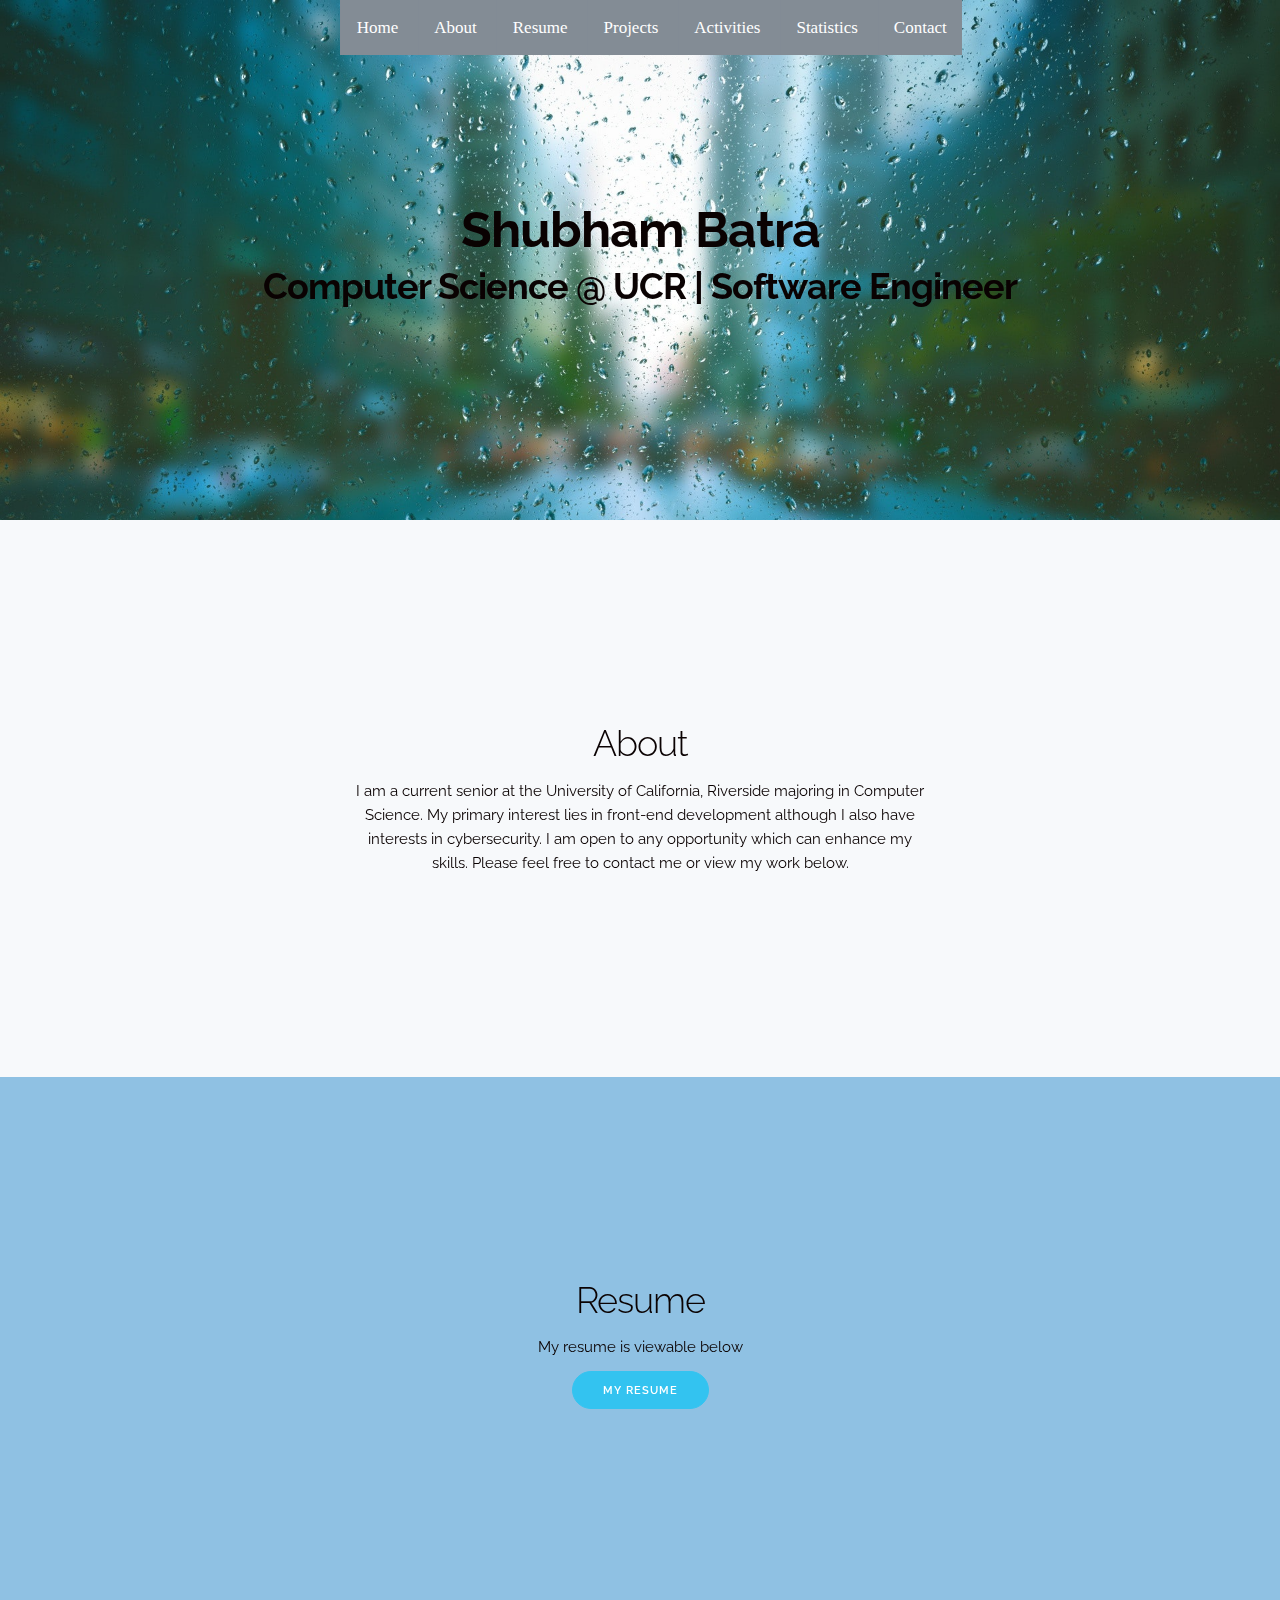
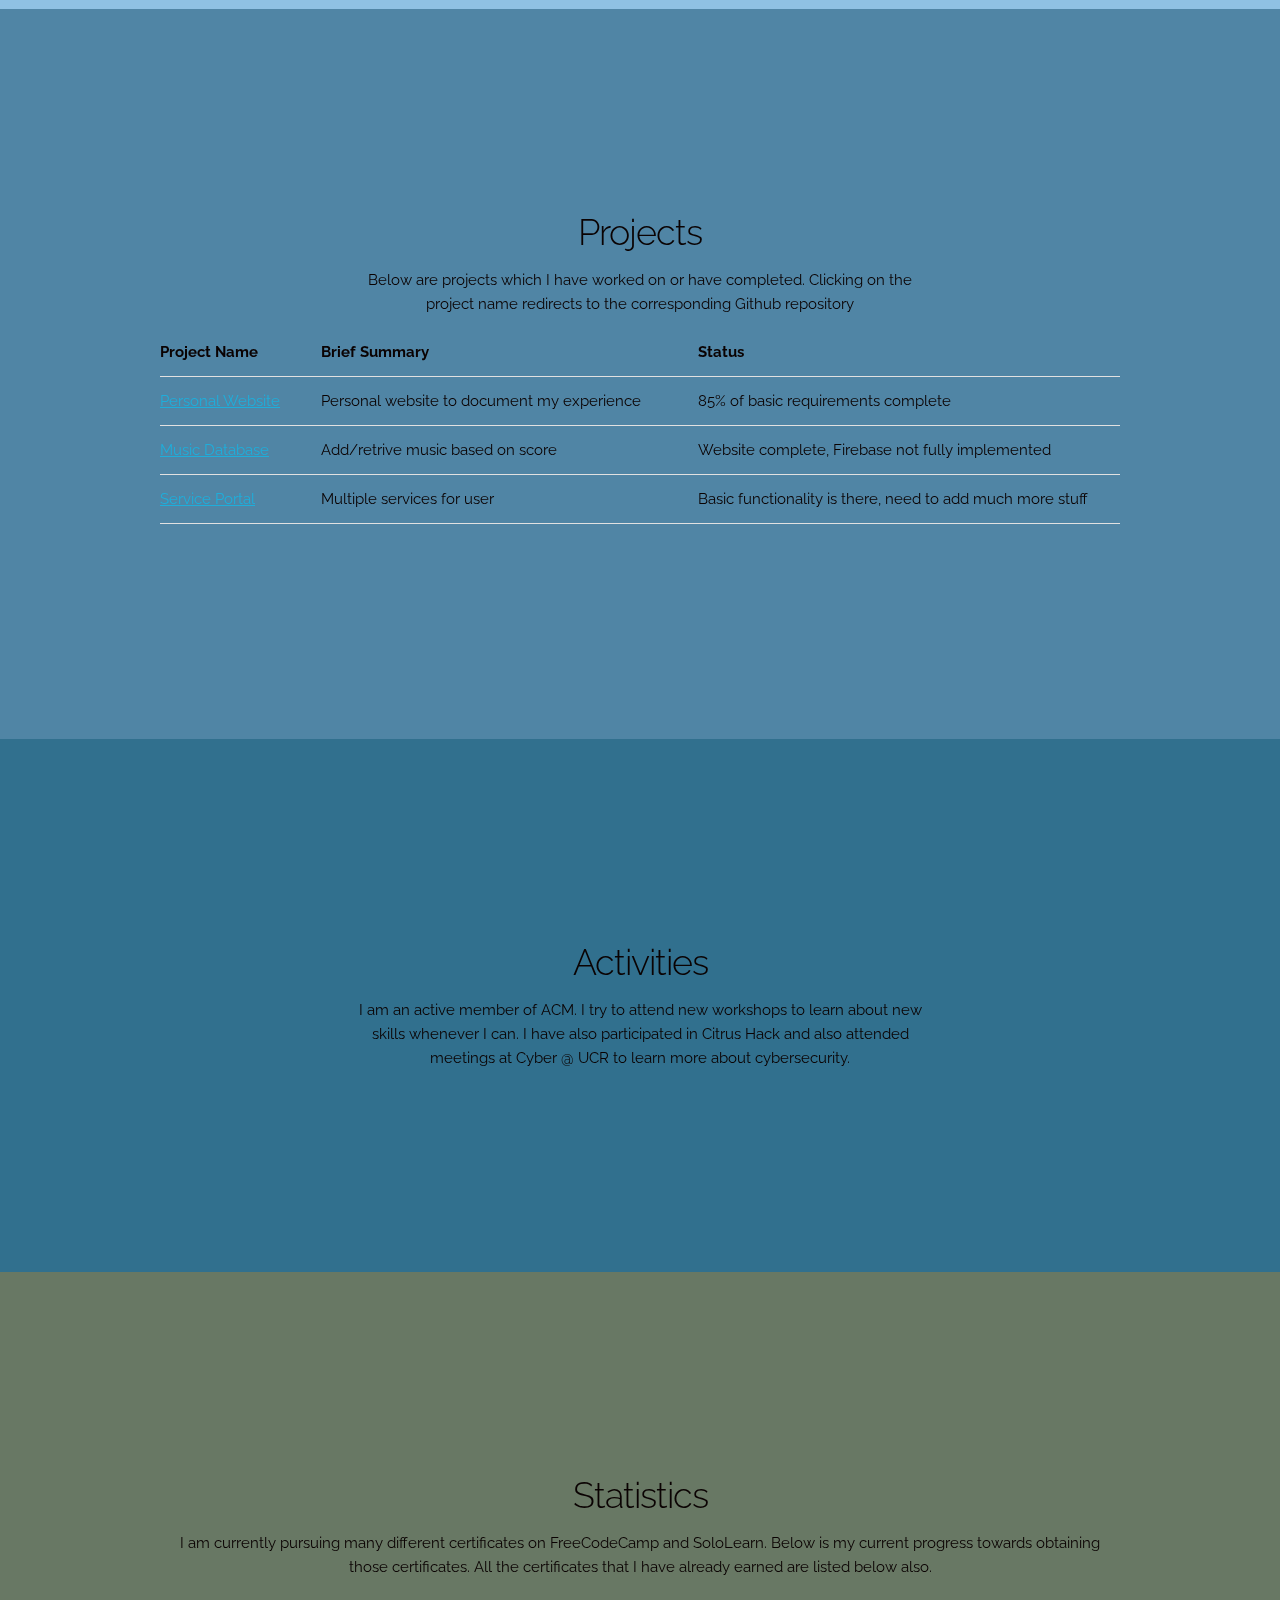
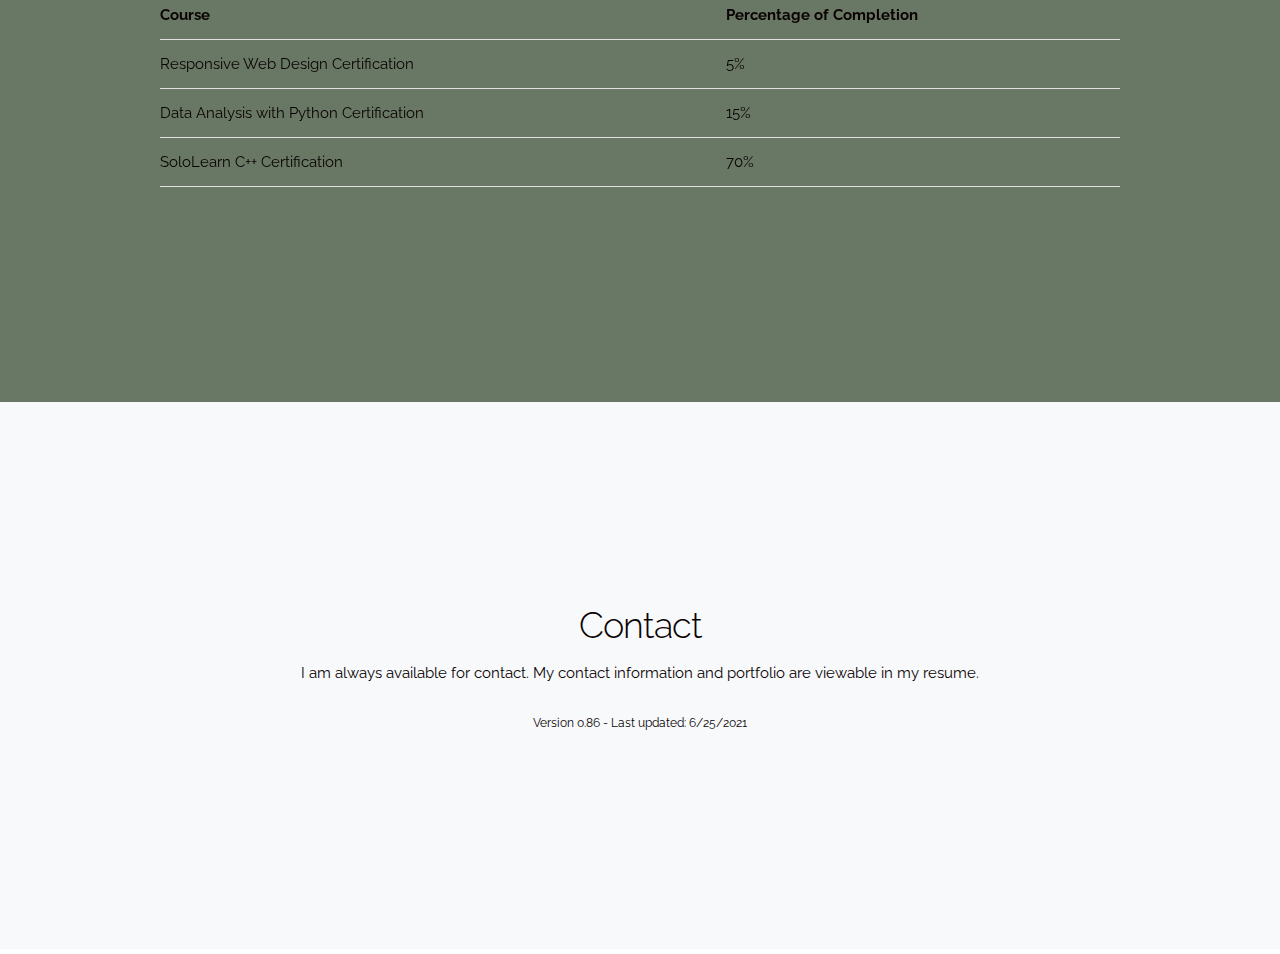
<file: index.html>
<!DOCTYPE html>
<html lang="en">
<head>

  <!-- Basic Page Needs
  –––––––––––––––––––––––––––––––––––––––––––––––––– -->
  <meta charset="utf-8">
  <title>Shubham's Website</title>
  <meta name="description" content="Shubham's Website">
  <meta name="author" content="Shubham Batra">

  <!-- Mobile Specific Metas
  –––––––––––––––––––––––––––––––––––––––––––––––––– -->
  <meta name="viewport" content="width=device-width, initial-scale=1">

  <!-- FONT
  –––––––––––––––––––––––––––––––––––––––––––––––––– -->
  <link href='//fonts.googleapis.com/css?family=Raleway:400,300,600' rel='stylesheet' type='text/css'>

  <!-- CSS
  –––––––––––––––––––––––––––––––––––––––––––––––––– -->
  <link rel="stylesheet" href="CSS/normalize.css">
  <link rel="stylesheet" href="CSS/skeleton.css">
  <link rel="stylesheet" href="CSS/custom.css">

  <!-- Scripts
  –––––––––––––––––––––––––––––––––––––––––––––––––– -->
  <script src="//ajax.googleapis.com/ajax/libs/jquery/2.1.1/jquery.min.js">

    // Menu JS
    function openDrawerMenu(){
        var x = document.getElementById("mainNavBar");
        if (x.className === "navBar"){
        x.className += " responsive";
        } else {
        x.className = "navBar";
        }
    }

   </script>

  <!-- Favicon
  –––––––––––––––––––––––––––––––––––––––––––––––––– -->
  <link rel="icon" type="image/png" href="../../dist/images/favicon.png">

</head>
<body>

  <!-- Primary Page Layout
  –––––––––––––––––––––––––––––––––––––––––––––––––– -->

  <!-- Navigation Bar-->
  <div class="navBar" id="mainNavBar">
    <a href="#home">Home</a>
    <a href="#about">About</a>
    <a href="#resume">Resume</a>
    <a href="#projects">Projects</a>
    <a href="#activities">Activities</a>
    <a href="#statistics">Statistics</a>
    <a href="#contact">Contact</a>

    <a href="javascript:void(0);" class="icon" onClick="openDrawerMenu()">&#9776;</a>
    <!--&#9776; is the code for the 3 line menu button-->
  </div>

 <!-- Home View-->
  <div class="section home", id="home">
    <div class="container">
      <div class="row">
        <div class="section-heading">
          <h1 class="home-heading"><b>Shubham Batra</b></h1>
          <h3><b> Computer Science @ UCR | Software Engineer</b></h3>
        </div>
      </div>
    </div>
  </div>

<!-- About -->
  <div class="section about", id="about">
    <div class="container">
          <h3 class = "section-heading">About</h3>
          <p class="section-description">I am a current senior at the University of California, Riverside majoring in Computer Science. My primary interest lies in front-end development although I also have interests in cybersecurity. I am open to any opportunity which can enhance my skills. Please feel free to contact me or view my work below.  </p>
    </div>
  </div>

<!-- Resume -->
<div class="section resume", id="resume">
    <div class="container">
          <h3 class = "section-heading">Resume</h3>
          <p class = "section-description"> My resume is viewable below </p>
          <a class="button button-primary" href="Documents/ShubhamBatraResume.pdf">My resume</a>
    </div>
  </div>

<!-- Projects -->
<div class="section projects", id="projects">
    <div class="container">
          <h3 class = "section-heading">Projects</h3>
          <p class = "section-description"> Below are projects which I have worked on or have completed. Clicking on the project name redirects to the corresponding Github repository </p>
          <table class="u-full-width">
            <thead>
              <tr>
                <th>Project Name</th>
                <th>Brief Summary</th>
                <th>Status</th>
              </tr>
            </thead>
            <tbody>
              <tr>
                <td><a href="https://github.com/shubham-batra/shubham-batra.github.io">Personal Website</a></td>
                <td>Personal website to document my experience</td>
                <td>85% of basic requirements complete</td>
              </tr>
              <tr>
                <td><a href="https://github.com/shubham-batra/www.themusicforest.space">Music Database</a></td>
                <td>Add/retrive music based on score</td>
                <td>Website complete, Firebase not fully implemented</td>
              </tr>
              <tr>
                <td><a href="https://github.com/shubham-batra/ServicePortal">Service Portal</a></td>
                <td>Multiple services for user</td>
                <td>Basic functionality is there, need to add much more stuff</td>
              </tr>
            </tbody>
          </table>
    </div>
  </div>

<!-- Activities -->
<div class="section activities", id="activities">
    <div class="container">
          <h3 class = "section-heading">Activities</h3>
          <p class = "section-description"> I am an active member of ACM. I try to attend new workshops to learn about new skills whenever I can. I have also participated in Citrus Hack and also attended meetings at Cyber @ UCR to learn more about cybersecurity. </p>
    </div>
  </div>

<!-- Statistics -->
<div class="section statistics", id="statistics">
    <div class="container">
          <h3 class = "section-heading">Statistics</h3>
          <p class = "section-heading"> I am currently pursuing many different certificates on FreeCodeCamp and SoloLearn. Below is my current progress towards obtaining those certificates. All the certificates that I have already earned are listed below also.</p>
          <table class="u-full-width">
            <thead>
              <tr>
                <th>Course</th>
                <th>Percentage of Completion</th>
              </tr>
            </thead>
            <tbody>
              <tr>
                <td>Responsive Web Design Certification</td>
                <td>5%</td>
              </tr>
              <tr>
                <td>Data Analysis with Python Certification</td>
                <td>15%</td>
              </tr>
              <tr>
                <td>SoloLearn C++ Certification</td>
                <td>70%</td>
              </tr>
            </tbody>
          </table>
    </div>
  </div>
<!-- Contact -->
<div class="section contact", id="contact">
    <div class="container">
          <h3 class = "section-heading">Contact</h3>
          <p class> I am always available for contact. My contact information and portfolio are viewable in my resume.</p>
          <p><small>Version 0.86 - Last updated: 6/25/2021</small></p>
    </div>
  </div>

<!-- End Document
  –––––––––––––––––––––––––––––––––––––––––––––––––– -->
</body>
</html>
</file>
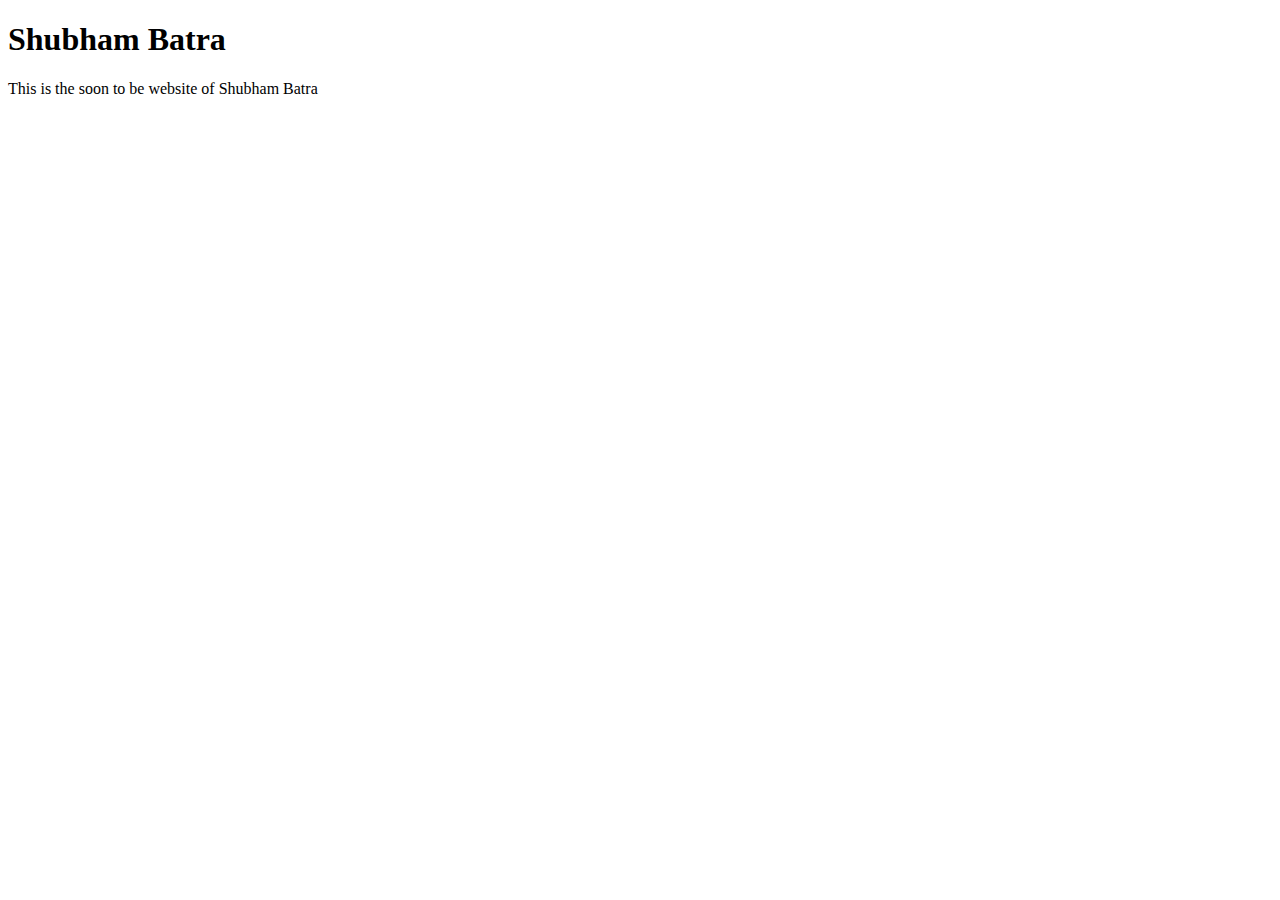
<file: Website.html>
<!DOCTYPE html>
<html>
<head>
    <link rel="stylesheet" type="text/css" href="./StyleSheet.css">
    <title>Shubham Batra</title>
</head>
<body>
    <h1> Shubham Batra</h1>
    <p>This is the soon to be website of Shubham Batra</p>
</body>
</html>
</file>
<file: CSS/skeleton.css>
/*
* Skeleton V2.0.4
* Copyright 2014, Dave Gamache
* www.getskeleton.com
* Free to use under the MIT license.
* http://www.opensource.org/licenses/mit-license.php
* 12/29/2014
*/


/* Table of contents
––––––––––––––––––––––––––––––––––––––––––––––––––
- Grid
- Base Styles
- Typography
- Links
- Buttons
- Forms
- Lists
- Code
- Tables
- Spacing
- Utilities
- Clearing
- Media Queries
*/


/* Grid
–––––––––––––––––––––––––––––––––––––––––––––––––– */
.container {
  position: relative;
  width: 100%;
  max-width: 960px;
  margin: 0 auto;
  padding: 0 20px;
  box-sizing: border-box; }
.column,
.columns {
  width: 100%;
  float: left;
  box-sizing: border-box; }

/* For devices larger than 400px */
@media (min-width: 400px) {
  .container {
    width: 85%;
    padding: 0; }
}

/* For devices larger than 550px */
@media (min-width: 550px) {
  .container {
    width: 80%; }
  .column,
  .columns {
    margin-left: 4%; }
  .column:first-child,
  .columns:first-child {
    margin-left: 0; }

  .one.column,
  .one.columns                    { width: 4.66666666667%; }
  .two.columns                    { width: 13.3333333333%; }
  .three.columns                  { width: 22%;            }
  .four.columns                   { width: 30.6666666667%; }
  .five.columns                   { width: 39.3333333333%; }
  .six.columns                    { width: 48%;            }
  .seven.columns                  { width: 56.6666666667%; }
  .eight.columns                  { width: 65.3333333333%; }
  .nine.columns                   { width: 74.0%;          }
  .ten.columns                    { width: 82.6666666667%; }
  .eleven.columns                 { width: 91.3333333333%; }
  .twelve.columns                 { width: 100%; margin-left: 0; }

  .one-third.column               { width: 30.6666666667%; }
  .two-thirds.column              { width: 65.3333333333%; }

  .one-half.column                { width: 48%; }

  /* Offsets */
  .offset-by-one.column,
  .offset-by-one.columns          { margin-left: 8.66666666667%; }
  .offset-by-two.column,
  .offset-by-two.columns          { margin-left: 17.3333333333%; }
  .offset-by-three.column,
  .offset-by-three.columns        { margin-left: 26%;            }
  .offset-by-four.column,
  .offset-by-four.columns         { margin-left: 34.6666666667%; }
  .offset-by-five.column,
  .offset-by-five.columns         { margin-left: 43.3333333333%; }
  .offset-by-six.column,
  .offset-by-six.columns          { margin-left: 52%;            }
  .offset-by-seven.column,
  .offset-by-seven.columns        { margin-left: 60.6666666667%; }
  .offset-by-eight.column,
  .offset-by-eight.columns        { margin-left: 69.3333333333%; }
  .offset-by-nine.column,
  .offset-by-nine.columns         { margin-left: 78.0%;          }
  .offset-by-ten.column,
  .offset-by-ten.columns          { margin-left: 86.6666666667%; }
  .offset-by-eleven.column,
  .offset-by-eleven.columns       { margin-left: 95.3333333333%; }

  .offset-by-one-third.column,
  .offset-by-one-third.columns    { margin-left: 34.6666666667%; }
  .offset-by-two-thirds.column,
  .offset-by-two-thirds.columns   { margin-left: 69.3333333333%; }

  .offset-by-one-half.column,
  .offset-by-one-half.columns     { margin-left: 52%; }

}


/* Base Styles
–––––––––––––––––––––––––––––––––––––––––––––––––– */
/* NOTE
html is set to 62.5% so that all the REM measurements throughout Skeleton
are based on 10px sizing. So basically 1.5rem = 15px :) */
html {
  font-size: 62.5%; }
body {
  font-size: 1.5em; /* currently ems cause chrome bug misinterpreting rems on body element */
  line-height: 1.6;
  font-weight: 400;
  font-family: "Raleway", "HelveticaNeue", "Helvetica Neue", Helvetica, Arial, sans-serif;
  color: #222; }


/* Typography
–––––––––––––––––––––––––––––––––––––––––––––––––– */
h1, h2, h3, h4, h5, h6 {
  margin-top: 0;
  margin-bottom: 2rem;
  font-weight: 300; }
h1 { font-size: 4.0rem; line-height: 1.2;  letter-spacing: -.1rem;}
h2 { font-size: 3.6rem; line-height: 1.25; letter-spacing: -.1rem; }
h3 { font-size: 3.0rem; line-height: 1.3;  letter-spacing: -.1rem; }
h4 { font-size: 2.4rem; line-height: 1.35; letter-spacing: -.08rem; }
h5 { font-size: 1.8rem; line-height: 1.5;  letter-spacing: -.05rem; }
h6 { font-size: 1.5rem; line-height: 1.6;  letter-spacing: 0; }

/* Larger than phablet */
@media (min-width: 550px) {
  h1 { font-size: 5.0rem; }
  h2 { font-size: 4.2rem; }
  h3 { font-size: 3.6rem; }
  h4 { font-size: 3.0rem; }
  h5 { font-size: 2.4rem; }
  h6 { font-size: 1.5rem; }
}

p {
  margin-top: 0; }


/* Links
–––––––––––––––––––––––––––––––––––––––––––––––––– */
a {
  color: #1EAEDB; }
a:hover {
  color: #0FA0CE; }


/* Buttons
–––––––––––––––––––––––––––––––––––––––––––––––––– */
.button,
button,
input[type="submit"],
input[type="reset"],
input[type="button"] {
  display: inline-block;
  height: 38px;
  padding: 0 30px;
  color: #555;
  text-align: center;
  font-size: 11px;
  font-weight: 600;
  line-height: 38px;
  letter-spacing: .1rem;
  text-transform: uppercase;
  text-decoration: none;
  white-space: nowrap;
  background-color: transparent;
  border-radius: 4px;
  border: 1px solid #bbb;
  cursor: pointer;
  box-sizing: border-box; }
.button:hover,
button:hover,
input[type="submit"]:hover,
input[type="reset"]:hover,
input[type="button"]:hover,
.button:focus,
button:focus,
input[type="submit"]:focus,
input[type="reset"]:focus,
input[type="button"]:focus {
  color: #333;
  border-color: #888;
  outline: 0; }
.button.button-primary,
button.button-primary,
input[type="submit"].button-primary,
input[type="reset"].button-primary,
input[type="button"].button-primary {
  color: #FFF;
  background-color: #33C3F0;
  border-color: #33C3F0; }
.button.button-primary:hover,
button.button-primary:hover,
input[type="submit"].button-primary:hover,
input[type="reset"].button-primary:hover,
input[type="button"].button-primary:hover,
.button.button-primary:focus,
button.button-primary:focus,
input[type="submit"].button-primary:focus,
input[type="reset"].button-primary:focus,
input[type="button"].button-primary:focus {
  color: #FFF;
  background-color: #1EAEDB;
  border-color: #1EAEDB; }


/* Forms
–––––––––––––––––––––––––––––––––––––––––––––––––– */
input[type="email"],
input[type="number"],
input[type="search"],
input[type="text"],
input[type="tel"],
input[type="url"],
input[type="password"],
textarea,
select {
  height: 38px;
  padding: 6px 10px; /* The 6px vertically centers text on FF, ignored by Webkit */
  background-color: #fff;
  border: 1px solid #D1D1D1;
  border-radius: 4px;
  box-shadow: none;
  box-sizing: border-box; }
/* Removes awkward default styles on some inputs for iOS */
input[type="email"],
input[type="number"],
input[type="search"],
input[type="text"],
input[type="tel"],
input[type="url"],
input[type="password"],
textarea {
  -webkit-appearance: none;
     -moz-appearance: none;
          appearance: none; }
textarea {
  min-height: 65px;
  padding-top: 6px;
  padding-bottom: 6px; }
input[type="email"]:focus,
input[type="number"]:focus,
input[type="search"]:focus,
input[type="text"]:focus,
input[type="tel"]:focus,
input[type="url"]:focus,
input[type="password"]:focus,
textarea:focus,
select:focus {
  border: 1px solid #33C3F0;
  outline: 0; }
label,
legend {
  display: block;
  margin-bottom: .5rem;
  font-weight: 600; }
fieldset {
  padding: 0;
  border-width: 0; }
input[type="checkbox"],
input[type="radio"] {
  display: inline; }
label > .label-body {
  display: inline-block;
  margin-left: .5rem;
  font-weight: normal; }


/* Lists
–––––––––––––––––––––––––––––––––––––––––––––––––– */
ul {
  list-style: circle inside; }
ol {
  list-style: decimal inside; }
ol, ul {
  padding-left: 0;
  margin-top: 0; }
ul ul,
ul ol,
ol ol,
ol ul {
  margin: 1.5rem 0 1.5rem 3rem;
  font-size: 90%; }
li {
  margin-bottom: 1rem; }


/* Code
–––––––––––––––––––––––––––––––––––––––––––––––––– */
code {
  padding: .2rem .5rem;
  margin: 0 .2rem;
  font-size: 90%;
  white-space: nowrap;
  background: #F1F1F1;
  border: 1px solid #E1E1E1;
  border-radius: 4px; }
pre > code {
  display: block;
  padding: 1rem 1.5rem;
  white-space: pre; }


/* Tables
–––––––––––––––––––––––––––––––––––––––––––––––––– */
th,
td {
  padding: 12px 15px;
  text-align: left;
  border-bottom: 1px solid #E1E1E1; }
th:first-child,
td:first-child {
  padding-left: 0; }
th:last-child,
td:last-child {
  padding-right: 0; }


/* Spacing
–––––––––––––––––––––––––––––––––––––––––––––––––– */
button,
.button {
  margin-bottom: 1rem; }
input,
textarea,
select,
fieldset {
  margin-bottom: 1.5rem; }
pre,
blockquote,
dl,
figure,
table,
p,
ul,
ol,
form {
  margin-bottom: 2.5rem; }


/* Utilities
–––––––––––––––––––––––––––––––––––––––––––––––––– */
.u-full-width {
  width: 100%;
  box-sizing: border-box; }
.u-max-full-width {
  max-width: 100%;
  box-sizing: border-box; }
.u-pull-right {
  float: right; }
.u-pull-left {
  float: left; }


/* Misc
–––––––––––––––––––––––––––––––––––––––––––––––––– */
hr {
  margin-top: 3rem;
  margin-bottom: 3.5rem;
  border-width: 0;
  border-top: 1px solid #E1E1E1; }


/* Clearing
–––––––––––––––––––––––––––––––––––––––––––––––––– */

/* Self Clearing Goodness */
.container:after,
.row:after,
.u-cf {
  content: "";
  display: table;
  clear: both; }


/* Media Queries
–––––––––––––––––––––––––––––––––––––––––––––––––– */
/*
Note: The best way to structure the use of media queries is to create the queries
near the relevant code. For example, if you wanted to change the styles for buttons
on small devices, paste the mobile query code up in the buttons section and style it
there.
*/


/* Larger than mobile */
@media (min-width: 400px) {}

/* Larger than phablet (also point when grid becomes active) */
@media (min-width: 550px) {}

/* Larger than tablet */
@media (min-width: 750px) {}

/* Larger than desktop */
@media (min-width: 1000px) {}

/* Larger than Desktop HD */
@media (min-width: 1200px) {}
</file>
<file: CSS/custom.css>
/* Menu */
.navBar{
  background-color: #838c95; 
  overflow: hidden;
  position: fixed;
  text-align: center;
  padding: 0;
  margin: auto;
  left: 48%;
  transform: translateX(-44%); /* To move navigation bar horizontly. Increasing raw number moves bar left */
  opacity: 1;
}

/*Floats each item to the left with padding of 14 & 16 px.
Removes the underline with text decoration = none.*/
.navBar a{
  float: none;
  display: inline-block;
  color: white;
  text-align: center;
  padding: 14px 16px;
  text-decoration: none;
  font-size: 17px;
  left: 18%;
  font-family: Tahoma;
  background-color: #838c95;
  opacity: 1;
}

/*Background color change during hover state*/
.navBar a:hover{
  background-color: white;
  color: #009cde;
}

/*Hides the menu Icon which will show when the nav needs to be responsive*/
.navBar .icon{
  display: none;
}

/*Set your custom screen width here replacing 700*/
@media (max-width: 700px){
/*Ignores the first link (which is Home) in the div and       applies 'display = none' to everything else.   Basically hiding everything but Home*/
  .navBar a:not(:first-child){
    display: none;
  }
/*Brings the menu icon into view and floats it to the right*/
  .navBar a.icon{
    display: block; float: right;
  }
  
/*The navBar class will be changed to 'navBar responsive' using JS. This chunk of CSS makes the menu icon stay where it is by making the position absolute within it's parent 'right top corner'. Without this, the icon will get kicked around when the items are collapsed and expanded*/
  .navBar.responsive {
    position: relative;
  }
  .navBar.responsive a.icon {
    position: absolute;
    right: 0;
    top: 0;
  }
  
/*Removes the originally set float and brings them to view*/
  .navBar.responsive a {
    float: none;
    display: block;
    text-align: center;
  }
}

/* Shared
–––––––––––––––––––––––––––––––––––––––––––––––––– */
.button {
    border-radius: 100px;
  }
  
  /* Sections
  –––––––––––––––––––––––––––––––––––––––––––––––––– */
  .section {
    padding: 8rem 0 7rem;
    text-align: center;
  }
  .section-heading,
  .section-description {
    margin-bottom: 1.2rem;
  }

  /* Home
  ------------------------------------------------- */
  .home {
    background-image: url('../Images/pexels-pixabay-531880.jpg');
    background-size: cover;
    color: rgb(10, 2, 2);
    padding-bottom: 5rem;
  }
  .home-multiplier {
    margin-bottom: .5rem;
    color: #11DFC7;
  }
  .home-heading {
    margin-bottom: .3rem;
  }
  .home-description {
    opacity: .8;
    font-weight: 300;
  }

 /* About
 --------------------------------------------------- */
 .about {
    background-image: url();
    background-size: cover;
    color: rgb(10, 2, 2);
    padding: 1rem;
    background-color: #F7F9FB;
  }

  .about-multiplier {
    margin-bottom: .5rem;
    background-color: #F7F9FB;
  }

  /* Resume
  -------------------------------------------------- */
  .resume {
    background-image: url();
    background-size: cover;
    color: rgb(10, 2, 2);
    padding-bottom: 1rem;
    background-color: #8FC1E3;
  }

  .resume-multiplier {
    margin-bottom: .5rem;
    background-color: #8FC1E3;
  }

  /* Projects
  --------------------------------------------------- */
  .projects {
    background-image: url();
    background-size: cover;
    color: rgb(10, 2, 2);
    padding-bottom: 1rem;
    background-color: #5085A5;
  }

  .projects-multiplier {
    margin-bottom: .5rem;
    background-color: #5085A5;
  }

  /* Activities
  --------------------------------------------------- */
  .activities {
    background-image: url();
    background-size: cover;
    color: rgb(10, 2, 2);
    padding-bottom: 1rem;
    background-color: #31708E;
  }

  .activities-multiplier {
    margin-bottom: .5rem;
    background-color: #31708E;
  }

  /* Statistics
  --------------------------------------------------- */
  .statistics {
    background-image: url();
    background-size: cover;
    color: rgb(10, 2, 2);
    padding-bottom: 1rem;
    background-color: #687864;
  }

  .statistics-multiplier {
    margin-bottom: .5rem;
    background-color: #687864;
  }


  /* Contact
  --------------------------------------------------- */
  .contact {
    background-image: url();
    background-size: cover;
    color: rgb(10, 2, 2);
    padding-bottom: 1rem;
    background-color: #F7F9FB;
  }

  .contact {
    margin-bottom: .5rem;
    background-color: #F7F9FB;
  }

  
  /* Hero
  –––––––––––––––––––––––––––––––––––––––––––––––––– */
  .phones {
    position: relative;
  }
  .phone {
    position: relative;
    max-width: 80%;
    margin: 3rem auto -12rem;
  }
  .phone + .phone {
    display: none;
  }
  
  /* Values
  –––––––––––––––––––––––––––––––––––––––––––––––––– */
  .values {
    background-image: url('../images/tree-247122_1280.jpg');
    background-size: cover;
    color: #fff;
    padding-bottom: 5rem;
  }
  .value-multiplier {
    margin-bottom: .5rem;
    color: #11DFC7;
  }
  .value-heading {
    margin-bottom: .3rem;
  }
  .value-description {
    opacity: .8;
    font-weight: 300;
  }
  
  /* Help
  –––––––––––––––––––––––––––––––––––––––––––––––––– */
  .get-help {
    border-bottom: 1px solid #ddd;
  }
  
  /* Categories
  –––––––––––––––––––––––––––––––––––––––––––––––––– */
  .categories {
    background-image: url('../images/values-bg.jpg');
    background-size: cover;
    color: #fff;
  }
  .categories .section-description { 
    margin-bottom: 4rem;
  }
  
  /* Bigger than 550 */
  @media (min-width: 550px) {
    .section {
      padding: 12rem 0 11rem;
    }
    .hero {
      padding-bottom: 12rem;
      text-align: left;
      height: 165px;
    }
    .phone {
      position: absolute;
      top: -7rem;
      right: 3rem;
      max-height: 362px;
      z-index: 3;
    }
    .phone + .phone {
      top: -6rem;
      display: block;
      max-width: 73.8%;
      right: 0;
      z-index: 2;
      max-height: 338px;
    }
    .hero-heading {
      font-size: 2.4rem;
    }
  }
  
  /* Bigger than 750 */
  @media (min-width: 750px) {
    .hero {
      height: 190px;
    }
    .hero-heading {
      font-size: 2.6rem;
    }
    .section {
      padding: 14rem 0 15rem;
    }
    .hero {
      padding: 16rem 0 14rem;
    }
    .section-description {
      max-width: 60%;
      margin-left: auto;
      margin-right: auto;
    }
    .phone {
      top: -14rem;
      right: 5rem;
      max-height: 510px;
    }
    .phone + .phone {
      top: -12rem;
      max-height: 472px;
    }
    .categories {
      padding: 15rem 0 8rem;
    }
  }
  
  /* Bigger than 1000 */
  @media (min-width: 1000px) {
    .section {
      padding: 20rem 0 19rem;
    }
    .hero {
      padding: 22rem 0;
    }
    .hero-heading {
      font-size: 3.0rem;
    }
    .phone {
      top: -16rem;
      max-height: 615px;
    }
    .phone + .phone {
      top: -14rem;
      max-height: 570px;
    }
  }
</file>
<file: StyleSheet.css>
/* =Section general styling
-------- */

section {
    text-align: center;
    padding: 30px 0;
}

/*
 
  Section with featured background image. Every section which will have this
  class will get the effect with a background cover.
 
*/


.home {
    height: 678px;
    background-color: #EAF2F8;
    background-image: url(tree-247122_1280.jpg)
}

.about {
    background-color: #D4E6F1;
}

.resume {
    background-color: #A9CCE3;
    position: relative;
}

.projects {
    background-color: #7FB3D5;
}

.activities {
    background-color: #5499C7;
}

.statistics {
    background-color: #2980B9;
}

.contacts {
    background-color: #2471A3;
}

.footer {
    background-color: #1F618D;
    color: black;
    height:40px;
}


/* Add a black background color to the top navigation */
.topnav {
    background-color:
    overflow: hidden;
}

    /* Style the links inside the navigation bar */
    .topnav a {
        float: left;
        display: inline-block;
        color: #EAF2F8;
        text-align: center;
        padding: 14px 16px;
        text-decoration: none;
        font-size: 18px;
        position: relative;
        left: 18%;
    }

        /* Change the color of links on hover */
        .topnav a:hover {
            background-color: #ddd;
            color: black;
        }

        /* Add an active class to highlight the current page */
        .topnav a.active {
            background-color:
            color: white;
        }

    /* Hide the link that should open and close the topnav on small screens */
    .topnav .icon {
        display: none;
    }
</file>
